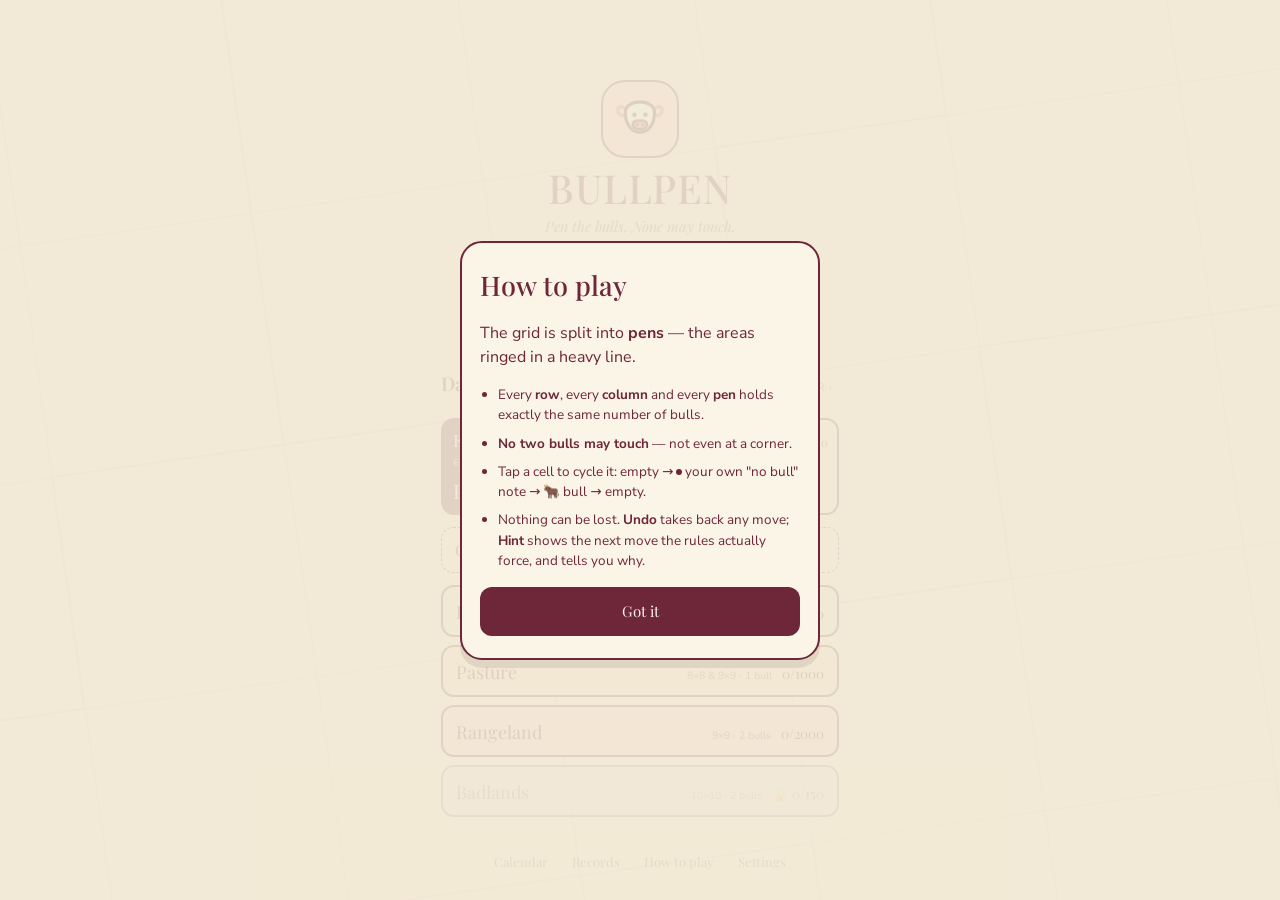
<file: index.html>
<!DOCTYPE html>
<html lang="en">
<head>
<meta charset="utf-8">
<meta name="viewport" content="width=device-width, initial-scale=1, viewport-fit=cover, user-scalable=no">
<meta name="theme-color" content="#F3EAD6" id="meta-theme">
<meta name="color-scheme" content="light dark">
<meta name="description" content="Star Battle, penned. Place the bulls so every row, column and pen holds its quota — and no two ever touch.">
<!-- the three iOS ones -->
<meta name="apple-mobile-web-app-capable" content="yes">
<meta name="apple-mobile-web-app-status-bar-style" content="default">
<meta name="apple-mobile-web-app-title" content="BULLPEN">
<meta name="mobile-web-app-capable" content="yes">
<title>BULLPEN</title>
<link rel="manifest" href="manifest.webmanifest">
<link rel="apple-touch-icon" href="icons/apple-touch-icon.png">
<link rel="icon" href="icons/favicon-32.png" sizes="32x32">
<link rel="preconnect" href="https://fonts.googleapis.com">
<link rel="preconnect" href="https://fonts.gstatic.com" crossorigin>
<link href="https://fonts.googleapis.com/css2?family=Playfair+Display:ital,wght@0,400;0,500;0,600;1,400;1,600&family=Nunito+Sans:wght@400;600;700&display=swap" rel="stylesheet">
<link rel="stylesheet" href="css/style.css">
</head>
<body>

<!-- The bull mark, defined once and instanced everywhere. Per-instance colour
     comes from --horn / --face / --bullink, so one symbol serves every pen. -->
<svg width="0" height="0" style="position:absolute" aria-hidden="true">
  <symbol id="bull" viewBox="0 0 32 30">
    <path d="M6 8C3.5 6.5 2 8 2.5 10.5C3 13 5.5 13.5 7.5 12.5" stroke="var(--horn)" stroke-width="2.2" stroke-linecap="round" fill="none"/>
    <path d="M26 8c2.5-1.5 4 0 3.5 2.5C29 13 26.5 13.5 24.5 12.5" stroke="var(--horn)" stroke-width="2.2" stroke-linecap="round" fill="none"/>
    <path d="M7 11c0-4 4-6.5 9-6.5s9 2.5 9 6.5c0 5-1.5 8-3.5 10-1.6 1.6-3.4 2.2-5.5 2.2s-3.9-.6-5.5-2.2C8.5 19 7 16 7 11Z" fill="var(--face)" stroke="var(--bullink)" stroke-width="2"/>
    <circle cx="12.6" cy="12.4" r="1.35" fill="var(--bullink)"/>
    <circle cx="19.4" cy="12.4" r="1.35" fill="var(--bullink)"/>
    <path d="M11.5 18.5c0-1.6 2-2.5 4.5-2.5s4.5.9 4.5 2.5-2 3-4.5 3-4.5-1.4-4.5-3Z" fill="var(--horn)" stroke="var(--bullink)" stroke-width="1.6"/>
    <circle cx="14.2" cy="18.6" r=".8" fill="var(--bullink)"/>
    <circle cx="17.8" cy="18.6" r=".8" fill="var(--bullink)"/>
  </symbol>
</svg>

<!-- ============================================================== HOME -->
<section class="screen on" id="screen-home">
  <div class="plan" id="home-plan" aria-hidden="true"></div>
  <div class="pad home">
    <div class="grow half"></div>
    <div class="brand">
      <div class="appmark"><svg class="bullsvg"><use href="#bull"/></svg></div>
      <h1 class="title">BULLPEN</h1>
      <p class="tagline">Pen the bulls. None may touch.</p>
    </div>
    <div class="grow"></div>

    <div class="sechead">
      <span class="t">Daily</span>
      <button class="callink" id="btn-cal-link" type="button"></button>
    </div>
    <div class="dailies">
      <button class="dcard easy" id="btn-daily-easy" type="button">
        <span class="top"><span class="nm">Easy</span><span class="fire" id="daily-easy-fire"></span></span>
        <span class="sub" id="daily-easy-sub"></span>
        <span class="val" id="daily-easy-val"></span>
      </button>
      <button class="dcard hard" id="btn-daily-hard" type="button">
        <span class="top"><span class="nm">Hard</span><span class="fire" id="daily-hard-fire"></span></span>
        <span class="sub" id="daily-hard-sub"></span>
        <span class="val" id="daily-hard-val"></span>
      </button>
    </div>

    <button class="dailyrow" id="btn-continue" type="button" hidden>
      <b>Continue</b><span class="dim" id="continue-sub"></span>
    </button>

    <div class="tierrows" id="tier-list"></div>

    <div class="homebar">
      <button class="linkbtn" id="btn-calendar" type="button">Calendar</button>
      <button class="linkbtn" id="btn-records" type="button">Records</button>
      <button class="linkbtn" id="btn-howto" type="button">How to play</button>
      <button class="linkbtn" id="btn-settings" type="button">Settings</button>
    </div>
  </div>
</section>

<!-- ============================================================== GAME -->
<section class="screen" id="screen-game">
  <div class="pad game">
    <div class="topbar">
      <button class="iconbtn" id="btn-map" type="button" aria-label="Level select">
        <span class="gridicon"><i></i><i></i><i></i><i></i><i></i><i></i><i></i><i></i><i></i></span>
      </button>
      <button class="iconbtn homebtn" id="btn-tohome" type="button" aria-label="Home">⌂</button>
      <!-- The timer pill IS the pause control. It already stands for elapsed
           time, so tapping it to stop the clock needs no explaining and costs
           the tight top bar no extra chrome. -->
      <button class="timer" id="btn-pause" type="button" aria-label="Pause">
        <span class="pausebars" aria-hidden="true"><i></i><i></i></span>
        <span id="timer">0:00</span>
      </button>
    </div>

    <div class="levelbar">
      <div class="bignum" id="big-num"></div>
      <div class="levelrow">
        <button class="arw" id="btn-prev" type="button" aria-label="Previous level">◀</button>
        <span class="lbl" id="level-lbl">Level</span>
        <button class="arw" id="btn-next" type="button" aria-label="Next level">▶</button>
      </div>
      <!-- The rule of the board you are actually on, in words. Driven by
           Game.k, so it can never disagree with the grid above it. -->
      <div class="rulelbl" id="rule-lbl"></div>
    </div>

    <!-- The board and its hint gutter. The markers live OUTSIDE .board because
         .board clips to its own rounded frame; they sit in .pad's 16px padding. -->
    <div class="boardwrap" id="boardwrap">
      <div class="board" id="board"></div>
      <div class="hintmarks" id="hintmarks" aria-hidden="true"></div>
    </div>

    <div class="remain">
      <div class="lbl">Remaining Bulls</div>
      <div class="pips" id="remain-pips"></div>
    </div>

    <!-- The close button lives in the markup, not in the text the hint rewrites,
         so it binds once and can never go missing on a re-render. -->
    <div class="hintbar" id="hintbar" hidden>
      <button class="hintx" id="btn-hint-close" type="button" aria-label="Dismiss hint">✕</button>
      <div id="hinttext"></div>
    </div>

    <div class="tools">
      <button class="tool" id="btn-clear" type="button"><b>🗑</b><span>Clear</span></button>
      <button class="tool" id="btn-undo" type="button"><b>↺</b><span>Undo</span></button>
      <button class="tool" id="btn-hint" type="button"><b>💡</b><span>Hint</span></button>
    </div>
  </div>
</section>

<!-- =========================================================== LEVEL MAP -->
<section class="screen" id="screen-map">
  <div class="pad">
    <div class="pagehead">
      <button class="iconbtn" id="map-back" type="button" aria-label="Back">‹</button>
      <div><h2 id="map-name">Paddock</h2><p class="sub" id="map-sub"></p></div>
    </div>
    <div class="chips" id="map-tiers"></div>
    <div class="gate" id="map-gate" hidden></div>
    <div class="pagestrip" id="map-pages"></div>
    <div class="lvlgrid" id="map-grid"></div>
  </div>
</section>

<!-- ============================================================= DAILY -->
<section class="screen" id="screen-daily">
  <div class="pad">
    <div class="pagehead">
      <button class="iconbtn" id="daily-back" type="button" aria-label="Back">‹</button>
      <div><h2>Daily</h2><p class="sub" id="daily-month"></p></div>
    </div>
    <div class="chips" id="daily-tracks">
      <button class="chip" type="button" data-track="easy">Easy</button>
      <button class="chip" type="button" data-track="hard">Hard</button>
    </div>
    <button class="primary" id="btn-daily-play" type="button">
      <span id="daily-play-main">Play today</span><small id="daily-play-sub"></small>
    </button>
    <div class="streakbar">
      <div><b id="daily-streak-n">0</b><span id="daily-streak-lab">day streak</span></div>
      <div class="freezes" id="daily-freezes"></div>
    </div>
    <div class="cal">
      <div class="calhead" id="cal-head"></div>
      <div class="calgrid" id="cal-grid"></div>
    </div>
    <p class="note">Past days stay playable. Future days unlock on the day.</p>
  </div>
</section>

<!-- =========================================================== RECORDS -->
<section class="screen" id="screen-records">
  <div class="pad">
    <div class="pagehead">
      <button class="iconbtn" id="records-back" type="button" aria-label="Back">‹</button>
      <div><h2>Records</h2><p class="sub">Best, average and where you're heading.</p></div>
    </div>
    <div id="records-list"></div>
    <div class="recdaily" id="records-daily"></div>
  </div>
</section>

<!-- ========================================================== SETTINGS -->
<section class="screen" id="screen-settings">
  <div class="pad">
    <div class="pagehead">
      <button class="iconbtn" id="settings-back" type="button" aria-label="Back">‹</button>
      <div><h2>Settings</h2><p class="sub">Theme, sound and progress.</p></div>
    </div>
    <h3 class="seth">Theme</h3>
    <div class="themes" id="theme-list"></div>
    <h3 class="seth">Sound &amp; feel</h3>
    <button class="rowbtn" id="btn-mute" type="button">Sound<span id="mute-state">On</span></button>
    <button class="rowbtn" id="btn-haptics" type="button">Vibration<span id="haptics-state">On</span></button>
    <!-- A DIAGNOSTIC, not a setting. The whole row is a real <input switch>, so
         a tap lands on the switch itself rather than on something that clicks a
         switch elsewhere — the difference between the mechanism that works on
         iOS and the one that does not. If this buzzes, per-cell tap haptics are
         worth building; if it does not, nothing on this phone will. -->
    <label class="rowbtn switchrow" id="row-haptic-test">Test vibration
      <span id="haptic-test-state">tap this row</span>
      <input type="checkbox" switch aria-label="Test vibration">
    </label>
    <h3 class="seth">Progress</h3>
    <button class="rowbtn" id="btn-howto2" type="button">How to play<span>›</span></button>
    <button class="rowbtn danger" id="btn-reset" type="button">Reset all progress<span>⌫</span></button>
    <p class="note" id="about-line"></p>
    <!-- Reads back the build actually running and what it decided about this
         device. The service worker cache name IS the build id, so this cannot
         disagree with what the phone is serving. -->
    <p class="note" id="diag-line"></p>
  </div>
</section>

<!-- ============================================================== WIN -->
<div class="dlg" id="dlg-win">
  <div class="confetti" id="confetti" aria-hidden="true"></div>
  <div class="wincard">
    <div class="bulltop"><svg class="bullsvg"><use href="#bull"/></svg></div>
    <div class="winboard" id="winboard" aria-hidden="true"></div>
    <h3 id="win-word">Penned!</h3>
    <p class="sublbl" id="win-sub"></p>
    <div class="starrow" id="win-stars">
      <span class="st"><svg class="bullsvg"><use href="#bull"/></svg></span>
      <span class="st"><svg class="bullsvg"><use href="#bull"/></svg></span>
      <span class="st"><svg class="bullsvg"><use href="#bull"/></svg></span>
    </div>
    <div class="stats">
      <div class="stat"><b id="win-time">0:00</b><span>Time</span></div>
      <div class="stat"><b id="win-mid-v">—</b><span id="win-mid-k">Par</span></div>
      <div class="stat"><b id="win-best">—</b><span id="win-best-k">Your best</span></div>
    </div>
    <div class="rankbadge" id="win-rank" hidden></div>
    <p class="best" id="win-note"></p>
    <div class="winbtns">
      <button class="wb ghost" id="btn-win-home" type="button">Home</button>
      <button class="wb solid" id="btn-win-next" type="button">Next ▶</button>
    </div>
  </div>
</div>

<!-- ============================================================= PAUSE -->
<!-- OPAQUE, not a blur: a blurred board can be read off a screenshot, and a
     pause that leaves the board legible stops the clock without stopping the
     solving — which would make par, records and every best time meaningless. -->
<div class="pauseveil" id="pause-veil" hidden>
  <div class="pausecard">
    <div class="bulltop"><svg class="bullsvg"><use href="#bull"/></svg></div>
    <h3>Paused</h3>
    <p class="sublbl" id="pause-where"></p>
    <div class="pauseclock" id="pause-time">0:00</div>
    <p class="best">The board is covered and the clock is stopped.</p>
    <div class="winbtns">
      <button class="wb ghost" id="btn-pause-home" type="button">Home</button>
      <button class="wb solid" id="btn-pause-resume" type="button">Resume</button>
    </div>
  </div>
</div>

<!-- ============================================================ HOW TO -->
<div class="dlg" id="dlg-howto">
  <div class="wincard howto">
    <h3>How to play</h3>
    <p>The grid is split into <b>pens</b> — the areas ringed in a heavy line.</p>
    <ul>
      <li>Every <b>row</b>, every <b>column</b> and every <b>pen</b> holds exactly the same number of bulls.</li>
      <li><b>No two bulls may touch</b> — not even at a corner.</li>
      <li>Tap a cell to cycle it: empty → <span class="inlinedot"></span> your own "no bull" note → 🐂 bull → empty.</li>
      <li>Nothing can be lost. <b>Undo</b> takes back any move; <b>Hint</b> shows the next move the rules actually force, and tells you why.</li>
    </ul>
    <div class="winbtns one">
      <button class="wb solid" id="btn-howto-close" type="button">Got it</button>
    </div>
  </div>
</div>

<!-- ======================================================== BUSY VEIL -->
<div class="busy" id="busy" hidden><span>Laying out the pens…</span></div>

<!-- the certified logic core, in load order -->
<script src="js/rng.js"></script>
<script src="js/solver.js"></script>
<script src="js/generator.js"></script>
<!-- the shared meta-layer, vendored by games/_shared/sync.js -->
<script src="js/meta/store.js"></script>
<script src="js/meta/rng.js"></script>
<script src="js/meta/progress.js"></script>
<script src="js/meta/daily.js"></script>
<script src="js/meta/records.js"></script>
<script src="js/meta/rank.js"></script>
<script src="js/meta/index.js"></script>
<!-- the app layer -->
<script src="js/par.js"></script>
<script src="js/levels.js"></script>
<script src="js/meta-config.js"></script>
<script src="js/theme.js"></script>
<script src="js/sound.js"></script>
<script src="js/haptics.js"></script>
<script src="js/game.js"></script>
<script src="js/meta-ui.js"></script>
<script src="js/ui.js"></script>
</body>
</html>
</file>
<file: css/style.css>
/* BULLPEN — the whole stylesheet.

   Soft paper-flat, per the brief: no gradients, no glass, no neumorphism. One
   very soft shadow, on cards only. The board is ruled, not raised. Spacing
   snaps to 4 / 8 / 16 / 24 / 32. Every colour is a custom property set by
   js/theme.js, so a theme switch never needs a re-render.

   Mobile-first, iPhone portrait; the desktop rule at the bottom just centres
   the same 430px column. */

:root {
  --bg: #F3EAD6; --card: #FBF5E8; --chip: #E7DCC2;
  --rule: #6E2639; --ink: #6E2639; --face: #fff; --bullink: #4a1b28;
  --serif: "Playfair Display", Georgia, serif;
  --sans: "Nunito Sans", system-ui, -apple-system, sans-serif;
  --pad: 16px;
  /* THE hint heartbeat. Everything a hint points at — the mark it just placed
     and the arrows against the line it named — beats on this one clock, so the
     board reads as a single signal rather than two things ticking past each
     other. One declaration, so they cannot drift apart in a later edit. */
  --beat: 1.25s;
}

* { box-sizing: border-box; -webkit-tap-highlight-color: transparent; }

html, body {
  margin: 0; padding: 0; height: 100%;
  background: var(--bg); color: var(--ink);
  font-family: var(--sans); line-height: 1.5;
  /* pull-to-refresh and rubber-banding off: the board is a tap surface */
  overscroll-behavior: none;
  -webkit-text-size-adjust: 100%;
}

button { font: inherit; color: inherit; background: none; border: 0; cursor: pointer; }
h1, h2, h3, .serif { font-family: var(--serif); font-weight: 500; }

/* Every tappable thing gets the app's tactile snap. */
button:active, .tappable:active { transform: scale(.92); }
button, .tappable { transition: transform .12s cubic-bezier(.34,1.4,.64,1); }
@media (prefers-reduced-motion: reduce) {
  * { animation-duration: .001ms !important; transition-duration: .001ms !important; }
}

/* ------------------------------------------------------------- screens */

.screen {
  position: fixed; inset: 0; display: none; overflow-y: auto; overflow-x: hidden;
  -webkit-overflow-scrolling: touch;
}
.screen.on { display: block; animation: rise .26s ease both; }
@keyframes rise { from { opacity: 0; transform: translateY(8px); } to { opacity: 1; transform: none; } }

.pad {
  position: relative; z-index: 2;
  min-height: 100%;
  padding: calc(env(safe-area-inset-top) + 16px) calc(env(safe-area-inset-right) + var(--pad))
           calc(env(safe-area-inset-bottom) + 16px) calc(env(safe-area-inset-left) + var(--pad));
  display: flex; flex-direction: column;
}
.grow { flex: 1 1 auto; min-height: 8px; }
.grow.half { flex: .5; }
.dim { opacity: .65; }
.note { font-size: 12px; opacity: .6; margin: 16px 0 0; }

/* --------------------------------------------------------------- home */

/* The stock plan: the pen boundaries themselves drawn large across the whole
   screen, tilted, at ~13%. Built by js/meta-ui.js from a fixed 7x7 map. */
.plan {
  position: absolute; inset: -8% -14%; z-index: 1; opacity: .13;
  display: grid; grid-template-columns: repeat(7, 1fr);
  transform: rotate(-8deg); pointer-events: none;
}
.is-dark .plan { opacity: .17; }
.plan i { display: block; aspect-ratio: 1; }

.brand { text-align: center; }
.appmark {
  width: 78px; height: 78px; margin: 0 auto 10px; border-radius: 24px;
  background: var(--p0f); border: 2.5px solid var(--rule);
  display: flex; align-items: center; justify-content: center;
  --horn: var(--p0d);
}
.appmark .bullsvg { width: 70%; height: 70%; }
.bullsvg { width: 100%; height: 100%; display: block; }
.title { font-size: 40px; letter-spacing: .02em; margin: 0; line-height: 1; }
.tagline { font-family: var(--serif); font-style: italic; font-size: 14.5px; opacity: .72; margin: 8px 0 0; }

.primary {
  display: block; width: 100%; background: var(--rule); color: var(--card);
  border-radius: 14px; text-align: center; font-family: var(--serif); font-size: 19px;
  padding: 15px; margin-bottom: 12px; min-height: 44px;
}
.primary small {
  display: block; font-family: var(--sans); font-size: 11px; opacity: .75;
  letter-spacing: .1em; text-transform: uppercase; margin-top: 3px;
}

/* The daily block: a small serif header with a calendar link, then two roomy
   cards — Easy filled in the primary maroon, Hard its outlined twin, so the
   pair reads as one choice. Each card carries its own streak, size line, and
   a value line that turns from "Play" into the solve time with star pips. */
.sechead { display: flex; align-items: baseline; margin-bottom: 8px; }
.sechead .t { font-family: var(--serif); font-size: 19px; color: var(--rule); font-weight: 600; }
.callink {
  margin-left: auto; font-size: 11px; letter-spacing: .08em; text-transform: uppercase;
  color: var(--rule); opacity: .75; min-height: 44px; display: flex; align-items: center;
}
.dailies { display: flex; gap: 10px; margin-bottom: 12px; }
.dcard {
  flex: 1; border-radius: 13px; padding: 10px 12px 9px; text-align: left;
  display: block; color: var(--bullink);
}
.dcard.easy { background: var(--rule); color: var(--card); }
.dcard.hard { background: transparent; border: 2.5px solid var(--rule); color: var(--rule); padding: 7.5px 9.5px 6.5px; }
.dcard .top { display: flex; align-items: baseline; gap: 6px; }
.dcard .nm { font-family: var(--serif); font-size: 17px; }
.dcard .fire { margin-left: auto; font-size: 11.5px; font-family: var(--serif); }
.dcard .sub {
  display: block; font-size: 10px; letter-spacing: .09em; text-transform: uppercase;
  opacity: .75; margin-top: 2px;
}
.dcard .val { display: flex; align-items: baseline; gap: 7px; font-family: var(--serif); font-size: 20px; margin-top: 5px; }
.dcard .pips { font-size: 11px; letter-spacing: 2px; }
.dcard .pips .off { opacity: .3; }

.dailyrow { margin-bottom: 12px; }

.tierrows { display: grid; gap: 8px; margin-bottom: 11px; }
.tierrow {
  display: flex; align-items: center; gap: 10px; width: 100%;
  border: 2.5px solid var(--rule); border-radius: 13px;
  /* Playfair's glyphs ride high in their line box, so a mathematically centered
     row reads as text floating above center. The uneven vertical padding is an
     optical correction, not a mistake. */
  padding: 2px 13px 0;
  min-height: 52px; color: var(--bullink); text-align: left;
}
.is-dark .tierrow { color: var(--ink); }
.tierrow .nm { font-family: var(--serif); font-size: 18px; flex: 1; }
/* The three texts are different fonts and sizes, and flex centers their BOXES,
   which strands their baselines at three heights. The nudges below sit the
   size label and the count on the tier name's baseline. */
.tierrow .mt { font-size: 10.5px; opacity: .72; position: relative; top: 3.5px; }
.tierrow .pg { font-family: var(--serif); font-size: 13.5px; position: relative; top: 1px; }
.tierrow.locked { opacity: .55; }

.dailyrow {
  display: flex; align-items: center; gap: 10px; width: 100%;
  padding: 11px 13px; border-radius: 12px; border: 1.5px dashed var(--rule);
  font-size: 13px; min-height: 44px;
}
.dailyrow b { font-family: var(--serif); font-size: 15px; font-weight: 500; }
.dailyrow .streak { margin-left: auto; font-family: var(--serif); font-size: 13px; }
.dailyrow.done { background: var(--chip); border-style: solid; }

.homebar { display: flex; justify-content: center; gap: 4px; margin-top: 12px; flex-wrap: wrap; }
.linkbtn {
  font-family: var(--serif); font-size: 13px; opacity: .72; padding: 10px 10px; min-height: 44px;
}

/* --------------------------------------------------------------- game */

.game { padding-top: calc(env(safe-area-inset-top) + 10px); }
.topbar { display: flex; align-items: center; gap: 8px; }
.iconbtn {
  min-width: 44px; min-height: 44px; display: flex; align-items: center; justify-content: center;
  font-size: 22px; font-family: var(--serif);
}
.gridicon { display: grid; grid-template-columns: repeat(3, 4px); gap: 3.5px; }
.gridicon i { width: 4px; height: 4px; border-radius: 50%; background: var(--ink); display: block; }
.homebtn { font-size: 24px; }
/* The timer pill doubles as the pause button, so it carries a full 44px target
   and the two pause bars that say so. */
.timer {
  margin-left: auto; font-family: var(--serif); font-size: 14px; background: var(--chip);
  border-radius: 99px; padding: 6px 14px; font-variant-numeric: tabular-nums;
  min-height: 44px; display: flex; align-items: center; gap: 8px;
}
.pausebars { display: flex; gap: 3px; }
.pausebars i { display: block; width: 3px; height: 12px; border-radius: 1px; background: var(--ink); opacity: .75; }

/* The header is three stacked bands — title row, watermark numeral, rule line
   — so no text ever overlaps another. The extra height comes out of the dead
   space below the board. */
.levelbar { position: relative; height: 126px; text-align: center; }
.bignum {
  font-family: var(--serif); font-size: 72px; line-height: 1; opacity: .15;
  position: absolute; inset: 34px 0 20px; pointer-events: none;
  display: flex; align-items: center; justify-content: center;
  /* Playfair's digits ride low in their box at line-height 1 (the baseline
     lands at the box's bottom edge), so true centering needs this lift.
     Measured against the ink, not the boxes. */
  transform: translateY(-0.24em);
}
/* On dailies the numeral is the day of the month, which on its own reads like
   a level number. The month is stacked above it, smaller and italic, so it
   scans as "August 11" while staying as narrow as a level's numeral — set
   beside the day it pushed the watermark out past the title. It inherits
   .bignum's opacity, so it stays a watermark. */
.bignum.bignum-date {
  display: flex; flex-direction: column; align-items: center; justify-content: center;
  font-size: 54px;
  /* The stacked month adds ink at the top, which balances the stack's ink on
     its own — the digit lift above would shove the month into the title. */
  transform: none;
}
.bignum-mo {
  font-size: 16px; font-style: italic; line-height: 1; letter-spacing: .06em;
}
/* The rule sub-line is the header's bottom band, fully below the numeral. */
.levelrow { position: absolute; inset: 0 0 auto; height: 34px; display: flex; align-items: center; justify-content: center; gap: 22px; }
.rulelbl {
  position: absolute; left: 0; right: 0; bottom: 2px;
  font-family: var(--serif); font-style: italic; font-size: 12.5px; line-height: 1.1;
  opacity: .62; text-align: center;
  white-space: nowrap; overflow: hidden; text-overflow: ellipsis;
}
.levelrow .lbl { font-family: var(--serif); font-style: italic; font-size: 17px; }
.levelrow .arw { opacity: .7; font-size: 13px; min-width: 44px; min-height: 44px; }
.levelrow .arw[disabled] { opacity: .2; }

.board {
  display: grid; border: 3px solid var(--rule); border-radius: 10px; overflow: hidden;
  /* touch-action:none, not manipulation: a drag across the board paints dots
     and must not scroll the page under the finger. The page still scrolls
     normally everywhere outside the board. */
  width: 100%; touch-action: none;
  -webkit-user-select: none; user-select: none;
}
/* The haptic overlay: one real switch per cell, laid over the grid so a finger
   lands on a switch and WebKit plays its system tick. Barely transparent rather
   than invisible, pointer events left on, appearance stripped — anything that
   reads as "not really interactive" risks WebKit declining to play it, and the
   whole mechanism is that the control is genuinely being operated.

   inset:0 lands on the padding box, which is exactly where the cell grid sits,
   so the two align with nothing measured. */
.board { position: relative; }
.hapticlayer {
  position: absolute; inset: 0; display: grid; z-index: 2;
}
.hapticlayer.off { pointer-events: none; }
.hapticlayer input {
  appearance: none; -webkit-appearance: none; margin: 0;
  width: 100%; height: 100%; opacity: .01; touch-action: none;
  border-radius: 0;
}

.cell {
  aspect-ratio: 1; display: flex; align-items: center; justify-content: center;
  position: relative; padding: 0;
  border-right: 1px solid rgba(0,0,0,.13); border-bottom: 1px solid rgba(0,0,0,.13);
  background: var(--pf);
  --horn: var(--pd);
  transition: background-color .2s ease;
}
.is-dark .cell { border-right-color: rgba(255,255,255,.10); border-bottom-color: rgba(255,255,255,.10); }
.cell.pR { border-right: 2.5px solid var(--rule); }
.cell.pB { border-bottom: 2.5px solid var(--rule); }
.cell.penDone { filter: saturate(1.45) brightness(.94); }
.cell .dot { width: 5.5px; height: 5.5px; border-radius: 50%; background: var(--pd); display: block; }
.cell .bullsvg { width: 78%; height: 78%; }

/* Dots are scratch notes: instant. Bulls LAND — the one committed act. */
.cell.landed .bullsvg { animation: land .22s cubic-bezier(.3,1.5,.5,1) both; }
@keyframes land {
  0% { transform: scale(.3); opacity: 0; }
  70% { transform: scale(1.12); opacity: 1; }
  100% { transform: scale(1); }
}
/* Only the offending unit shakes, never the screen. */
.cell.bad { animation: shake .34s ease; box-shadow: inset 0 0 0 2.5px var(--rule); }
@keyframes shake {
  0%,100% { transform: translateX(0); }
  20% { transform: translateX(-4px); } 45% { transform: translateX(4px); }
  70% { transform: translateX(-2px); }
}
/* The cell the hint just settled. The ring says where; the mark inside PULSES
   so the eye lands on it without hunting — it keeps going for as long as the
   hint is on screen, because a two-beat flash is over before you have looked up
   from the sentence. Both stop the moment the hint is dismissed. */
.cell.hinted { box-shadow: inset 0 0 0 3px var(--rule); }
.cell.hinted .dot, .cell.hinted .bullsvg { animation: hintBeat var(--beat) ease-in-out infinite; }
.cell.hinted .bullsvg { transform-origin: center; }
/* THE pulse. One keyframe for everything a hint points at — the mark on the
   board and the arrows in the margin — so they do not merely share a clock but
   move alike. Same swell, same fade, same easing: one signal, in several
   places, rather than one throbbing and another blinking.

   1.25 and not more, because a bull is drawn at 78% of its cell and anything
   past ~1.28 pushes it over the cell edge and into its neighbours. */
@keyframes hintBeat {
  0%, 100% { transform: scale(1);    opacity: 1; }
  50%      { transform: scale(1.25); opacity: .45; }
}
/* The units the hint sentence names read as BRIGHTER THAN THE REST — they keep
   their true pen colours and everything else is veiled. On a board where every
   cell is already coloured, tinting the named cells fought those colours;
   dimming their surroundings does not, and it is what "that line, there" looks
   like. Three steps: the units that still owe bulls (untouched), the units
   those bulls must come out of (half-veiled), the rest (veiled).

   The veil is a pseudo-element over the pen fill and UNDER the cell's contents,
   so the player's own dots and bulls stay fully legible everywhere — dimming a
   cell must never hide her own work. */
.cell.hint-off::before, .cell.hint-cover::before {
  content: ""; position: absolute; inset: 0; background: var(--bg); pointer-events: none;
}
.cell.hint-off::before { opacity: .82; }
.cell.hint-cover::before { opacity: .34; }
/* The dark ground needs a different veil. Veiling a dark pen towards the dark
   background barely moves it — measured across all ten pens, the old treatment
   separated the named line from the rest by 31% of luminance on cream but only
   4.6% on Dark. Veiling to BLACK instead drops a dark pen well clear of its
   neighbours, which is the same instruction the cream veil gives. */
.is-dark .cell.hint-off::before { background: #000; opacity: .72; }
.is-dark .cell.hint-cover::before { background: #000; opacity: .3; }
.cell > * { position: relative; z-index: 1; }
.cell.hint-cue { box-shadow: inset 0 0 0 2px var(--rule); }

/* The margin triangles: which row, which column, without counting cells out by
   hand. They sit in .pad's padding, outside .board's rounded clip. */
.boardwrap { position: relative; }
.hintmarks { position: absolute; inset: 0; pointer-events: none; }
.hintmarks .hm {
  position: absolute; font-size: 11px; line-height: 1; font-style: normal;
  color: var(--rule);
}
/* A row marker is placed by `top` and a column marker by `left`, so each centres
   on that one axis only — centring both would drag the marker off the -13px
   gutter anchor it was placed against. */
.hintmarks .hm-row { transform: translateY(-50%); }
.hintmarks .hm-col { transform: translateX(-50%); }
/* The triangles breathe rather than sit still: on a board this colourful a
   static 11px glyph in the margin is easy to miss entirely. The INNER element
   carries the animation — the marker itself is centred with a translate, and a
   keyframe touching transform would discard it — and it runs the very same
   hintBeat as the mark on the board, with no entrance fade and no delay, so the
   two are identical in rate, phase and motion. */
.hintmarks .hm > b {
  display: block; font-weight: inherit;
  animation: hintBeat var(--beat) ease-in-out infinite;
}
/* A cover line is the quieter half of the argument. It is dimmed STATICALLY on
   the wrapper, and opacity multiplies through the nesting — so it beats through
   the identical curve, just further down. A separate quieter keyframe would be
   a second, subtly different blink, which is the thing this is fixing. */
.hintmarks .hm.cover { opacity: .62; }
/* The solved wave. */
.cell.wave .bullsvg { animation: wave .5s ease both; }
@keyframes wave {
  0% { transform: none; } 40% { transform: translateY(-7px) scale(1.14); } 100% { transform: none; }
}

.remain { margin-top: 12px; }
.remain .lbl { font-family: var(--serif); font-style: italic; font-size: 14px; }
.remain .pips { display: flex; gap: 5px; margin-top: 5px; flex-wrap: wrap; }
.remain .pips i { width: 7px; height: 7px; border-radius: 50%; background: var(--ink); display: block; }
.remain .pips i.off { opacity: .17; }

.hintbar {
  margin-top: 12px; background: var(--card); border: 2px solid var(--rule); border-radius: 12px;
  padding: 10px 12px; font-size: 12.5px; box-shadow: 0 6px 0 rgba(0,0,0,.06);
}
.hintbar b { font-family: var(--serif); font-size: 14.5px; font-weight: 500; display: block; margin-bottom: 2px; }
/* The way out of a hint. A hint dims the whole board now, so leaving that state
   must not require making a move on the board you may not want to make.

   FLOATED, not absolute: a 44px target parked over the corner would sit on top
   of the first line or two of the sentence. Floated, the text wraps around it
   for exactly as many lines as it covers and no more. */
.hintbar .hintx {
  float: right; width: 44px; height: 44px; margin-left: 8px;
  display: flex; align-items: flex-start; justify-content: flex-end;
  padding: 7px 5px 0 0; font-size: 15px; opacity: .55;
  /* Nudged by `position: relative`, NOT by negative margins: a negative margin
     shrinks the space the float actually reserves, and the sentence then runs
     under the glyph. This shifts what you see without touching what is kept
     clear, so the text can never collide with it. */
  position: relative; top: -6px; right: -6px;
}
/* Chips that echo the board wash, so the named units are findable at a glance. */
.hintbar .hintrefs { display: flex; flex-wrap: wrap; gap: 5px; margin-top: 8px; }
.hintbar .hintrefs i {
  font-style: normal; font-size: 11.5px; padding: 2px 7px; border-radius: 999px;
  border: 1px solid var(--rule);
}
.hintbar .hintrefs i.focus { background: rgba(122,26,42,.26); }
.hintbar .hintrefs i.cover { background: rgba(122,26,42,.13); }
.is-dark .hintbar .hintrefs i.focus { background: rgba(255,255,255,.22); }
.is-dark .hintbar .hintrefs i.cover { background: rgba(255,255,255,.11); }
.hintbar .free { display: block; margin-top: 6px; font-size: 11.5px; opacity: .7; }
/* The opt-in for the trial sweep. A real button, because it spends a hint. */
.hintbar .hintmore {
  display: block; width: 100%; margin-top: 10px; min-height: 44px;
  background: var(--chip); border-radius: 10px;
  font-family: var(--serif); font-size: 13.5px;
}

.tools { display: flex; gap: 12px; justify-content: center; margin-top: auto; padding-top: 16px; }
.tool {
  flex: 1; max-width: 110px; min-height: 56px; border-radius: 14px; background: var(--chip);
  display: flex; flex-direction: column; align-items: center; justify-content: center; gap: 2px;
}
.tool b { font-size: 20px; font-weight: 400; line-height: 1; }
.tool span { font-family: var(--serif); font-size: 12px; }
.tool[disabled] { opacity: .35; }

/* ---------------------------------------------------------- sub-screens */

.pagehead { display: flex; align-items: flex-start; gap: 8px; margin-bottom: 16px; }
.pagehead h2 { font-size: 24px; margin: 4px 0 0; }
.pagehead .sub { font-size: 12px; opacity: .65; margin: 2px 0 0; }
.pagehead .iconbtn { font-size: 30px; margin-left: -8px; }

.chips { display: flex; gap: 6px; overflow-x: auto; padding-bottom: 8px; margin-bottom: 8px; }
.chip {
  border: 2px solid var(--rule); border-radius: 99px; padding: 8px 14px; min-height: 44px;
  font-family: var(--serif); font-size: 13px; white-space: nowrap; opacity: .6;
}
.chip.on { background: var(--rule); color: var(--card); opacity: 1; }
.chip.locked { border-style: dashed; }

.gate {
  background: var(--chip); border-radius: 12px; padding: 12px; font-size: 12.5px; margin-bottom: 12px;
}
.gate .bar { display: block; height: 6px; border-radius: 99px; background: rgba(0,0,0,.12); margin-top: 8px; }
.gate .bar i { display: block; height: 100%; border-radius: 99px; background: var(--rule); }

.pagestrip { display: flex; gap: 6px; overflow-x: auto; padding-bottom: 8px; margin-bottom: 12px; }
.pagestrip button {
  min-width: 62px; min-height: 44px; border-radius: 10px; background: var(--chip);
  font-family: var(--serif); font-size: 12.5px; white-space: nowrap;
}
.pagestrip button.on { background: var(--rule); color: var(--card); }

.lvlgrid { display: grid; grid-template-columns: repeat(5, 1fr); gap: 8px; padding-bottom: 24px; }
.lvl {
  aspect-ratio: 1; border-radius: 12px; background: var(--chip); border: 2px solid transparent;
  display: flex; flex-direction: column; align-items: center; justify-content: center; gap: 3px;
  min-height: 56px;
}
.lvl .n { font-family: var(--serif); font-size: 15px; }
.lvl.done { background: var(--p3f); color: var(--bullink); }
.is-dark .lvl.done { color: var(--ink); }
.lvl.cur { border-color: var(--rule); }
.lvl.locked { opacity: .35; }
.pips3 { display: flex; gap: 3px; }
.pips3 i { width: 5px; height: 5px; border-radius: 1.5px; background: currentColor; opacity: .2; }
.pips3 i.on { opacity: 1; }

.streakbar {
  display: flex; align-items: center; gap: 12px; background: var(--chip);
  border-radius: 14px; padding: 12px 16px; margin-bottom: 16px;
}
.streakbar b { font-family: var(--serif); font-size: 26px; display: block; line-height: 1; }
.streakbar span { font-size: 11px; opacity: .65; }
.freezes { margin-left: auto; display: flex; gap: 5px; }
.freezes i { width: 9px; height: 9px; border-radius: 50%; background: var(--rule); opacity: .2; display: block; }
.freezes i.on { opacity: .85; }

.calhead, .calgrid { display: grid; grid-template-columns: repeat(7, 1fr); gap: 5px; }
.calhead { margin-bottom: 5px; }
.calhead .dow { text-align: center; font-size: 10px; opacity: .5; }
.day {
  aspect-ratio: 1; border-radius: 10px; background: var(--chip); font-size: 13px;
  display: flex; flex-direction: column; align-items: center; justify-content: center;
  min-height: 40px; gap: 2px;
}
/* One dot per track under the day number — Easy then Hard — so the calendar
   shows both tracks' solves no matter which chip is selected. */
.day .dots { display: flex; gap: 3px; }
.day .dots i { width: 4px; height: 4px; border-radius: 50%; background: var(--rule); opacity: .15; }
.day .dots i.on { opacity: .95; }
.day.solved .dots i { background: var(--bullink); }
.is-dark .day.solved .dots i { background: var(--ink); }
.day.solved { background: var(--p3f); color: var(--bullink); font-weight: 700; }
.is-dark .day.solved { color: var(--ink); }
.day.today { border: 2px solid var(--rule); }
.day.future { opacity: .3; }

.rec { background: var(--card); border-radius: 14px; padding: 14px; margin-bottom: 10px; box-shadow: 0 6px 0 rgba(0,0,0,.05); }
.rechead { display: flex; align-items: baseline; gap: 8px; }
.rechead .nm { font-family: var(--serif); font-size: 18px; }
.rechead .sz { font-size: 11px; opacity: .6; }
.recstats { display: grid; grid-template-columns: repeat(3, 1fr); gap: 8px; margin-top: 10px; }
.recstats span { font-size: 10px; opacity: .6; text-transform: uppercase; letter-spacing: .08em; }
.recstats b { display: block; font-family: var(--serif); font-size: 19px; letter-spacing: 0; text-transform: none; opacity: 1; }
.trend { margin-top: 10px; font-size: 12px; opacity: .8; }
.recdaily { background: var(--chip); border-radius: 12px; padding: 12px; font-size: 12.5px; }

.seth { font-size: 13px; letter-spacing: .12em; text-transform: uppercase; opacity: .55; margin: 16px 0 8px; }
.themes { display: grid; grid-template-columns: repeat(2, 1fr); gap: 8px; }
.themebtn {
  display: flex; align-items: center; gap: 10px; border: 2px solid var(--rule); border-radius: 12px;
  padding: 12px; min-height: 52px; font-family: var(--serif); font-size: 14px; opacity: .6;
}
.themebtn.on { opacity: 1; background: var(--chip); }
.themebtn i { width: 20px; height: 20px; border-radius: 6px; border: 1.5px solid var(--rule); display: block; }
.rowbtn {
  display: flex; width: 100%; align-items: center; justify-content: space-between;
  background: var(--chip); border-radius: 12px; padding: 14px; min-height: 52px;
  font-family: var(--serif); font-size: 15px; margin-bottom: 8px;
}
.rowbtn.danger { color: #b0303c; }
/* A row the device cannot honour reads as unavailable rather than merely
   sitting there ignoring taps. Matches the disabled level arrows. */
.rowbtn:disabled { opacity: .45; }
/* The haptic test row. The switch covers the row INCLUDING its border (inset
   is resolved against the padding box, which stops short of it), is barely
   rather than fully transparent, and keeps its pointer events — anything that
   reads as "not really interactive" risks WebKit declining to play the tick
   that is the entire point. */
.switchrow { position: relative; }
.switchrow input[switch] {
  position: absolute; inset: -2px; width: auto; height: auto; margin: 0;
  opacity: .01; appearance: none; -webkit-appearance: none;
}
.is-dark .rowbtn.danger { color: #F0AFA9; }

/* ---------------------------------------------------------------- win */

.dlg {
  position: fixed; inset: 0; z-index: 40; display: none;
  flex-direction: column; overflow-y: auto;
  padding: calc(env(safe-area-inset-top) + 62px) 20px calc(env(safe-area-inset-bottom) + 20px);
  background: color-mix(in srgb, var(--bg) 88%, transparent);
}
.dlg.open { display: flex; animation: rise .3s ease both; }
.confetti { position: absolute; inset: 0; overflow: hidden; pointer-events: none; }
.confetti i {
  position: absolute; width: 8px; height: 8px; border-radius: 2px; opacity: .9; display: block;
  animation: fall linear both;
}
@keyframes fall {
  from { transform: translateY(-14vh) rotate(0deg); }
  to { transform: translateY(110vh) rotate(540deg); }
}

.wincard {
  position: relative; width: 100%; max-width: 360px; background: var(--card);
  border: 2.5px solid var(--rule); border-radius: 22px; padding: 22px 18px; text-align: center;
  box-shadow: 0 8px 0 rgba(0,0,0,.08);
  /* The bull tab hangs over the card's top edge, so the CARD must not clip —
     the dialog scrolls instead when the content is taller than the screen. */
  /* auto margins centre the card without ever clipping its top when the
     content is taller than the screen — the dialog scrolls instead. */
  margin: auto;
}
.wincard .bulltop {
  width: 62px; height: 62px; margin: -46px auto 8px; border-radius: 20px;
  background: var(--card); border: 2.5px solid var(--rule);
  display: flex; align-items: center; justify-content: center; --horn: var(--p0d);
}
.wincard .bulltop .bullsvg { width: 70%; height: 70%; }
/* The solved image comes first — a small render of the board that was just won. */
.winboard {
  display: grid; margin: 4px auto 12px; border: 2px solid var(--rule); border-radius: 6px;
  overflow: hidden; width: max-content;
}
.winboard i { display: block; position: relative; }
.winboard i.b::after {
  content: ""; position: absolute; inset: 22%; border-radius: 50%; background: var(--bullink);
}
.is-dark .winboard i.b::after { background: var(--face); }
.wincard h3 { font-size: 27px; margin: 0; }
.wincard .sublbl { font-family: var(--serif); font-style: italic; font-size: 13.5px; opacity: .7; margin: 2px 0 12px; }

/* Stars in the game's own vocabulary: three bull marks, not ★★★. */
.starrow { display: flex; gap: 12px; justify-content: center; margin-bottom: 14px; }
.starrow .st {
  width: 34px; height: 34px; border-radius: 10px; background: var(--chip);
  display: flex; align-items: center; justify-content: center; opacity: .28; --horn: var(--rule);
}
.starrow .st .bullsvg { width: 80%; height: 80%; }
.starrow .st.on { opacity: 1; background: var(--p2f); --horn: var(--p2d); }
.starrow .st.land { animation: landstar .42s cubic-bezier(.3,1.5,.5,1) both; }
@keyframes landstar {
  0% { transform: scale(.2) rotate(-16deg); } 70% { transform: scale(1.15); } 100% { transform: none; }
}

.stats { display: grid; grid-template-columns: repeat(3, 1fr); gap: 8px; margin-bottom: 12px; }
.stat { background: var(--chip); border-radius: 11px; padding: 9px 4px; }
.stat b { display: block; font-family: var(--serif); font-size: 19px; font-weight: 500; }
.stat span { font-size: 9.5px; letter-spacing: .1em; text-transform: uppercase; opacity: .62; }
/* The only saturated block on the screen. */
.rankbadge {
  background: var(--rule); color: var(--card); border-radius: 10px; padding: 8px;
  font-family: var(--serif); font-size: 12px; letter-spacing: .1em; margin-bottom: 12px;
}
.best { font-size: 12px; opacity: .75; margin: 0 0 14px; min-height: 1px; }
.winbtns { display: grid; grid-template-columns: 1fr 1fr; gap: 9px; }
.winbtns.one { grid-template-columns: 1fr; }
.wb { border-radius: 12px; padding: 13px; font-family: var(--serif); font-size: 15px; min-height: 48px; }
.wb.solid { background: var(--rule); color: var(--card); }
.wb.ghost { border: 2px solid var(--rule); }

.howto { text-align: left; }
.howto ul { padding-left: 18px; margin: 10px 0 16px; font-size: 13.5px; }
.howto li { margin-bottom: 8px; }
.inlinedot {
  display: inline-block; width: 6px; height: 6px; border-radius: 50%;
  background: var(--rule); vertical-align: middle;
}

/* -------------------------------------------------------------- pause */

/* Fully opaque in the theme's card colour — the board underneath must be
   invisible, not softened. Sits above the board but below the busy veil. */
.pauseveil {
  position: fixed; inset: 0; z-index: 50; display: flex; flex-direction: column;
  overflow-y: auto; background: var(--card);
  padding: calc(env(safe-area-inset-top) + 62px) 20px calc(env(safe-area-inset-bottom) + 20px);
  animation: rise .22s ease both;
}
.pauseveil[hidden] { display: none; }
.pausecard {
  position: relative; width: 100%; max-width: 340px; margin: auto; text-align: center;
  background: var(--bg); border: 2.5px solid var(--rule); border-radius: 22px;
  padding: 22px 18px; box-shadow: 0 8px 0 rgba(0,0,0,.08);
}
.pausecard .bulltop {
  width: 62px; height: 62px; margin: -46px auto 8px; border-radius: 20px;
  background: var(--bg); border: 2.5px solid var(--rule);
  display: flex; align-items: center; justify-content: center; --horn: var(--p0d);
}
.pausecard .bulltop .bullsvg { width: 70%; height: 70%; }
.pausecard h3 { font-size: 27px; margin: 0; }
.pausecard .sublbl {
  font-family: var(--serif); font-style: italic; font-size: 13.5px; opacity: .7; margin: 2px 0 0;
}
.pauseclock {
  font-family: var(--serif); font-size: 40px; line-height: 1.15;
  font-variant-numeric: tabular-nums; margin: 6px 0 4px;
}

.busy {
  position: fixed; inset: 0; z-index: 60; display: flex; align-items: center; justify-content: center;
  background: color-mix(in srgb, var(--bg) 82%, transparent);
  font-family: var(--serif); font-style: italic; font-size: 15px;
}
.busy[hidden] { display: none; }

/* --------------------------------------------------------------- desktop */
@media (min-width: 520px) {
  .pad { max-width: 430px; margin: 0 auto; }
  .dlg { padding: 40px; }
}
</file>
